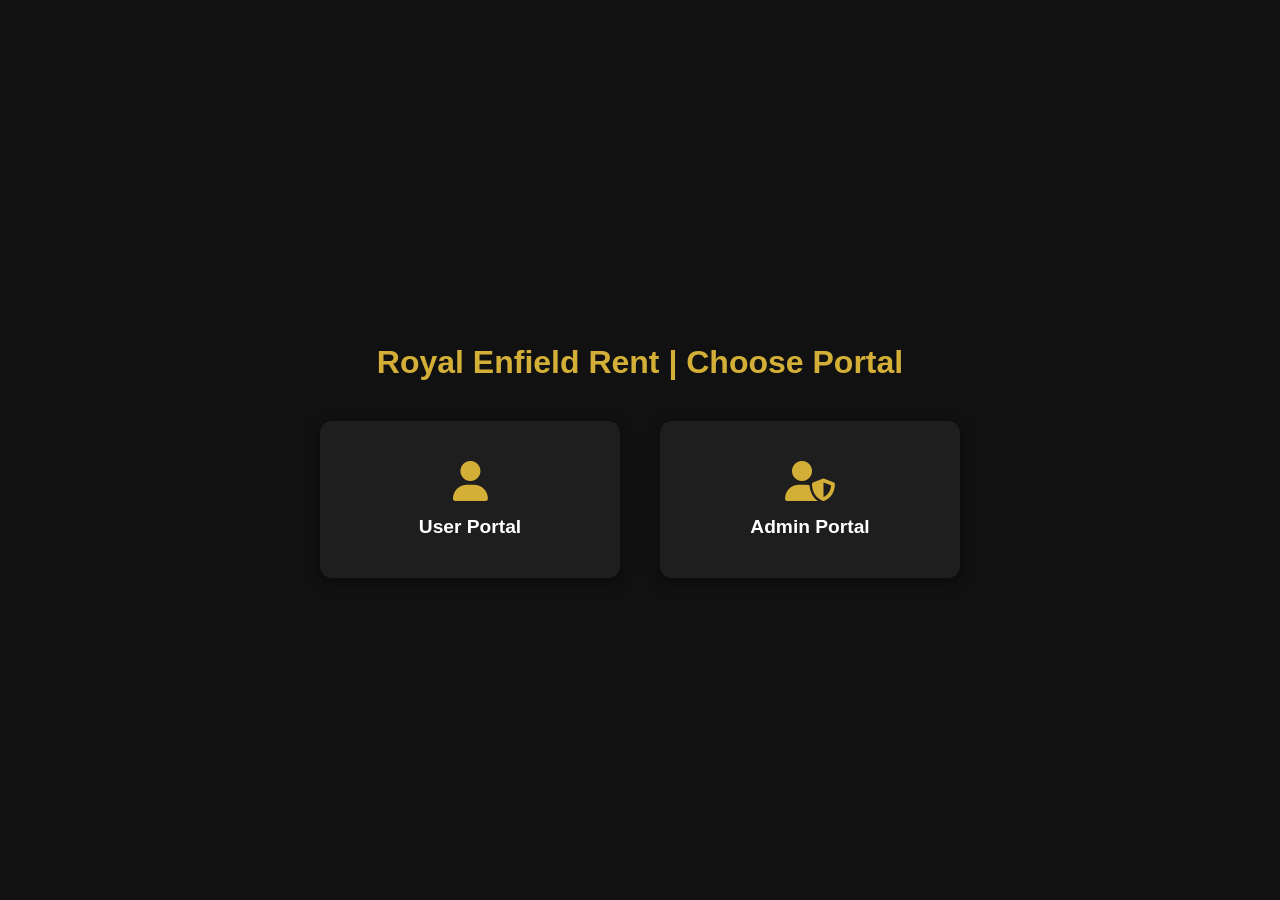
<file: index.html>
<!DOCTYPE html>
<html lang="en">
<head>
    <meta charset="UTF-8">
    <title>Royal Enfield | Choose Portal</title>
    <link rel="stylesheet" href="https://cdnjs.cloudflare.com/ajax/libs/font-awesome/6.4.0/css/all.min.css" />
    <style>
        body {
            margin: 0;
            font-family: Arial, sans-serif;
            background: #111;
            color: #fff;
            display: flex;
            flex-direction: column;
            align-items: center;
            justify-content: center;
            height: 100vh;
        }
        h1 {
            margin-bottom: 40px;
            color: #d4af37;
        }
        .card-container {
            display: flex;
            gap: 40px;
        }
        .card {
            background: #1e1e1e;
            padding: 40px;
            border-radius: 12px;
            text-align: center;
            width: 220px;
            cursor: pointer;
            transition: transform 0.3s ease;
            box-shadow: 0 4px 15px rgba(0,0,0,0.4);
            text-decoration: none;
            color: #fff;
        }
        .card:hover {
            transform: translateY(-8px);
            background: #2b2b2b;
        }
        .card i {
            font-size: 40px;
            margin-bottom: 15px;
            color: #d4af37;
        }
        .card h3 {
            margin: 0;
            font-size: 1.2rem;
        }
    </style>
</head>
<body>
    <h1>Royal Enfield Rent | Choose Portal</h1>
    <div class="card-container">
        <a href="Project-Royal-enfield-rent/index.php" class="card">
            <i class="fas fa-user"></i>
            <h3>User Portal</h3>
        </a>
        <a href="Project-Royal-enfield-rent/admin/login.php" class="card">
            <i class="fas fa-user-shield"></i>
            <h3>Admin Portal</h3>
        </a>
    </div>
</body>
</html>
</file>
